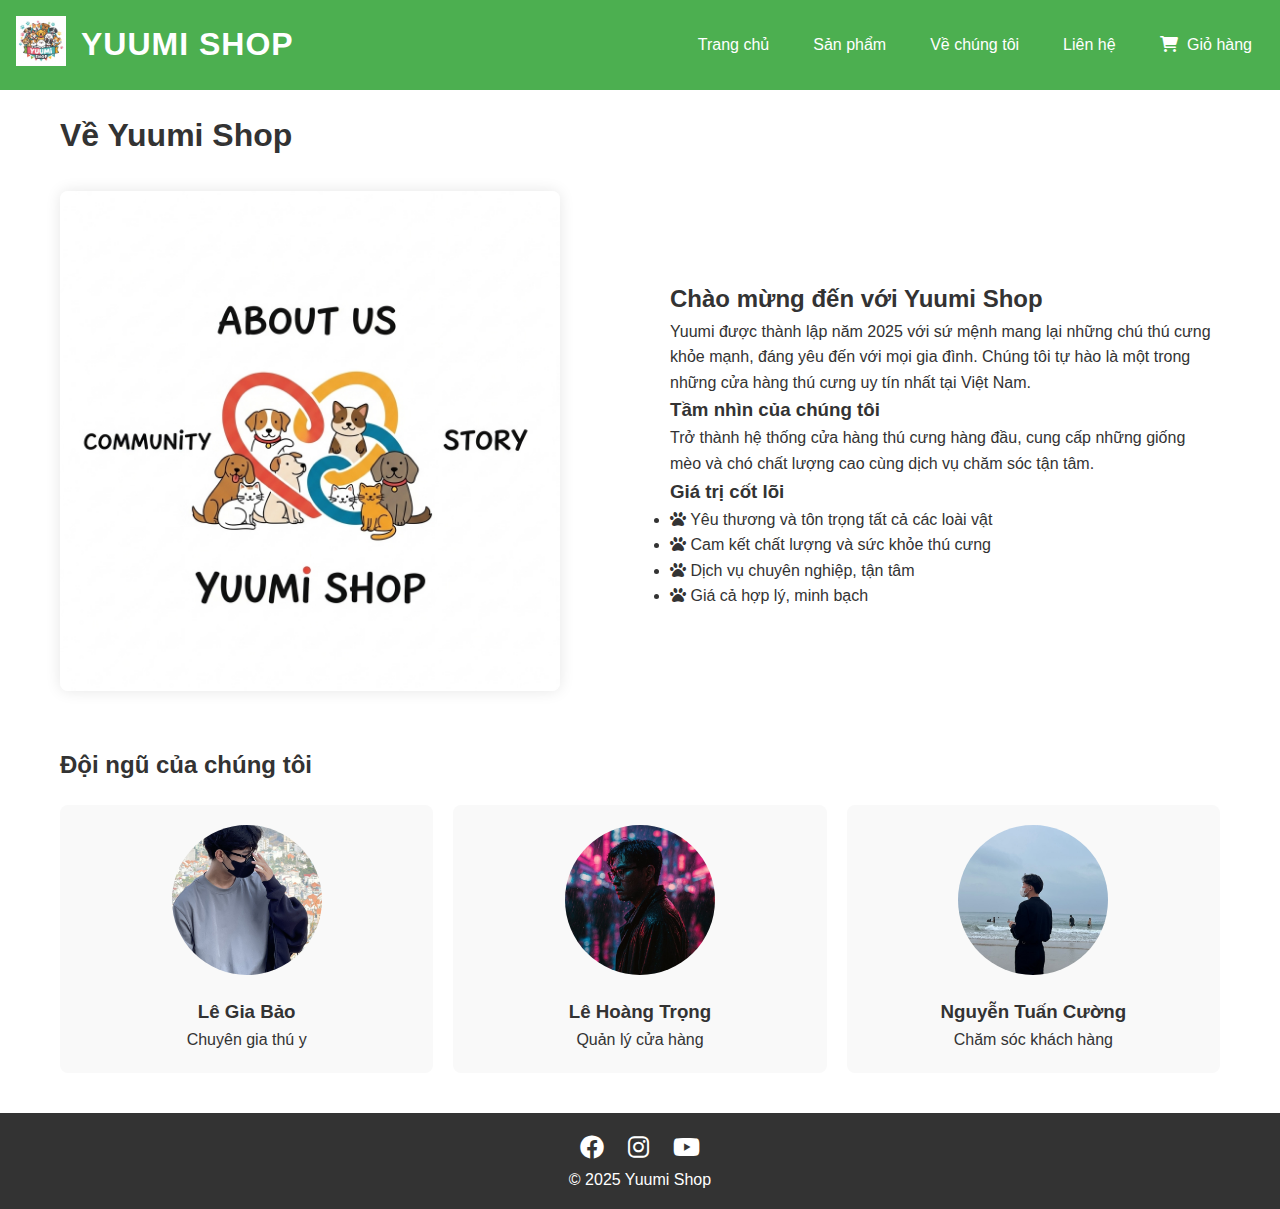
<file: about.html>
<!DOCTYPE html>
<html lang="vi">
<head>
    <meta charset="UTF-8">
    <meta name="viewport" content="width=device-width, initial-scale=1.0">
    <title>Về chúng tôi - Yuumi Shop</title>
    <link rel="stylesheet" href="css/style.css">
    <link rel="stylesheet" href="https://cdnjs.cloudflare.com/ajax/libs/font-awesome/6.0.0/css/all.min.css">
    <style>
        /* Thêm CSS tùy chỉnh cho trang about */
        .about-section {
            max-width: 1200px;
            margin: 0 auto;
            padding: 20px;
        }
        
        .about-content {
            display: flex;
            flex-direction: column;
            gap: 30px;
            margin: 30px 0;
        }
        
        .about-image img {
            width: 100%;
            max-width: 500px;
            height: auto;
            border-radius: 8px;
            object-fit: cover;
        }
        
        .about-text {
            flex: 1;
        }
        
        .team-members {
            display: grid;
            grid-template-columns: repeat(auto-fit, minmax(250px, 1fr));
            gap: 20px;
            margin-top: 20px;
        }
        
        .member {
            text-align: center;
            padding: 20px;
            background: #f9f9f9;
            border-radius: 8px;
        }
        
        .member img {
            width: 150px;
            height: 150px;
            border-radius: 50%;
            object-fit: cover;
            margin-bottom: 15px;
        }
        
        @media (min-width: 768px) {
            .about-content {
                flex-direction: row;
                align-items: center;
            }
            
            .about-image {
                flex: 1;
            }
            
            .about-text {
                flex: 1;
                padding-left: 30px;
            }
        }
    </style>
</head>
<body>
  <header>
      <div class="logo-container">
          <div class="logo">
              <a href="index.html"><img src="images/logo.png" alt="Yuumi Shop Logo"></a>
          </div>
          <h1 class="shop-name"><a href="index.html" style="color: white; text-decoration: none;">Yuumi Shop</a></h1>
      </div>
      <nav>
          <ul>
              <li><a href="index.html">Trang chủ</a></li>
              <li><a href="products.html">Sản phẩm</a></li>
              <li><a href="about.html">Về chúng tôi</a></li>
              <li><a href="contact.html">Liên hệ</a></li>
              <li><a href="cart.html"><i class="fas fa-shopping-cart"></i> Giỏ hàng</a></li>
          </ul>
      </nav>
  </header>

    <main>
        <section class="about-section">
            <h1>Về Yuumi Shop</h1>
            
            <div class="about-content">
                <div class="about-image">
                    <img src="images/about-us.png" alt="Về chúng tôi">
                </div>
                
                <div class="about-text">
                    <h2>Chào mừng đến với Yuumi Shop</h2>
                    <p>Yuumi được thành lập năm 2025 với sứ mệnh mang lại những chú thú cưng khỏe mạnh, đáng yêu đến với mọi gia đình. Chúng tôi tự hào là một trong những cửa hàng thú cưng uy tín nhất tại Việt Nam.</p>
                    
                    <h3>Tầm nhìn của chúng tôi</h3>
                    <p>Trở thành hệ thống cửa hàng thú cưng hàng đầu, cung cấp những giống mèo và chó chất lượng cao cùng dịch vụ chăm sóc tận tâm.</p>
                    
                    <h3>Giá trị cốt lõi</h3>
                    <ul>
                        <li><i class="fas fa-paw"></i> Yêu thương và tôn trọng tất cả các loài vật</li>
                        <li><i class="fas fa-paw"></i> Cam kết chất lượng và sức khỏe thú cưng</li>
                        <li><i class="fas fa-paw"></i> Dịch vụ chuyên nghiệp, tận tâm</li>
                        <li><i class="fas fa-paw"></i> Giá cả hợp lý, minh bạch</li>
                    </ul>
                </div>
            </div>
            
            <div class="team-section">
                <h2>Đội ngũ của chúng tôi</h2>
                <div class="team-members">
                    <div class="member">
                        <img src="images/team2.jpg" alt="Lê Gia Bảo">
                        <h3>Lê Gia Bảo</h3>
                        <p>Chuyên gia thú y</p>
                    </div>
                    <div class="member">
                        <img src="images/team1.jpg" alt="Lê Hoàng Trọng">
                        <h3>Lê Hoàng Trọng</h3>
                        <p>Quản lý cửa hàng</p>
                    </div>
                    <div class="member">
                        <img src="images/team3.jpg" alt="Nguyễn Tuấn Cường">
                        <h3>Nguyễn Tuấn Cường</h3>
                        <p>Chăm sóc khách hàng</p>
                    </div>
                </div>
            </div>
        </section>
    </main>

    <footer>
        <div class="social-media">
            <a href="#"><i class="fab fa-facebook"></i></a>
            <a href="#"><i class="fab fa-instagram"></i></a>
            <a href="#"><i class="fab fa-youtube"></i></a>
        </div>
        <p>&copy; 2025 Yuumi Shop</p>
    </footer>
</body>
</html>
</file>
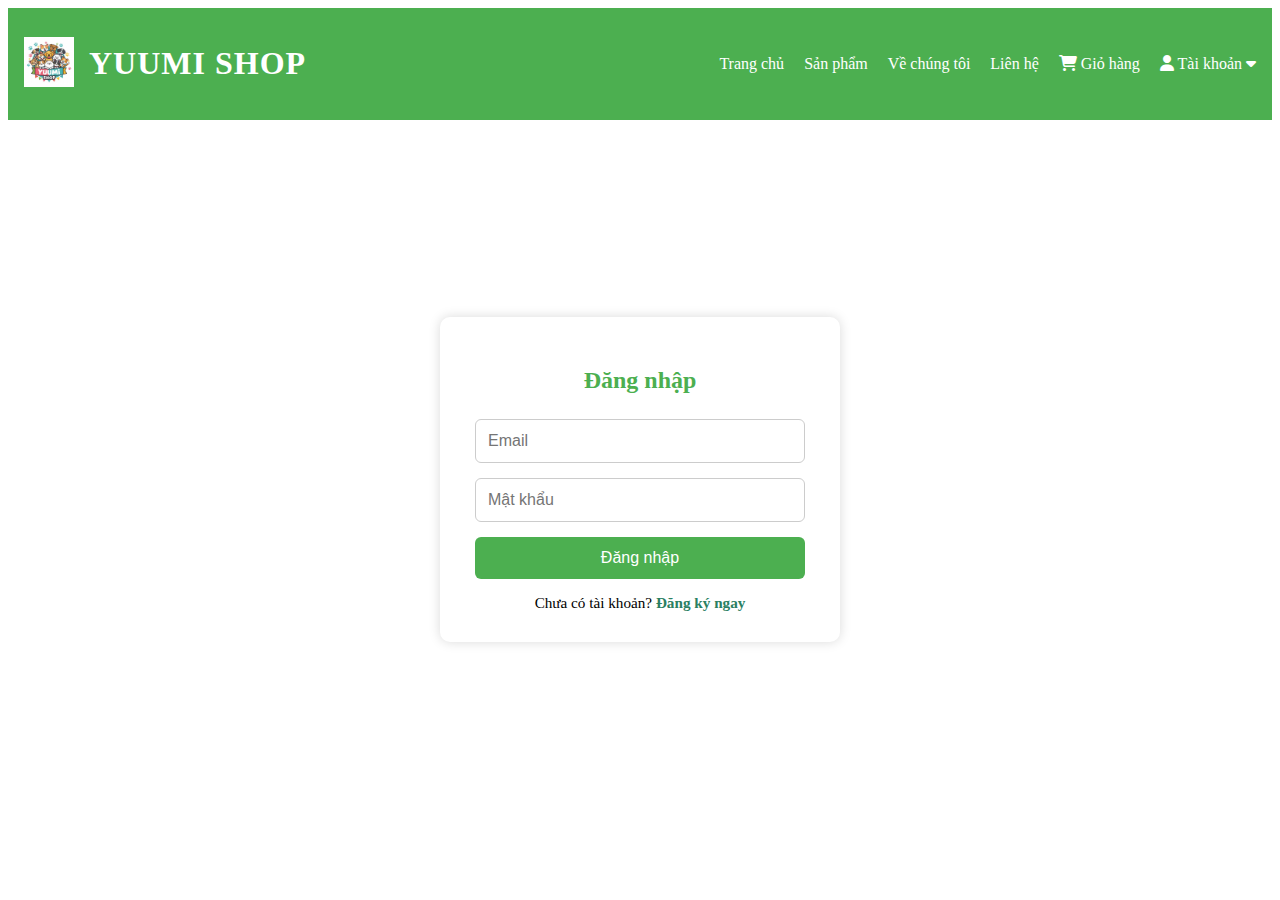
<file: account.html>
<!DOCTYPE html>
<html lang="vi">
<head>
  <meta charset="UTF-8" />
  <meta name="viewport" content="width=device-width, initial-scale=1" />
  <title>Thông tin tài khoản</title>
  <link rel="stylesheet" href="https://cdnjs.cloudflare.com/ajax/libs/font-awesome/6.4.0/css/all.min.css" />
  <style>
    * {
      box-sizing: border-box;
      margin: 0;
      padding: 0;
      font-family: 'Poppins', sans-serif;
    }

    /* Thêm vào style.css */
.account-dropdown {
    position: relative;
    display: inline-block;
}

.dropdown-content {
    display: none;
    position: absolute;
    background-color: #f9f9f9;
    min-width: 160px;
    box-shadow: 0px 8px 16px 0px rgba(0,0,0,0.2);
    z-index: 1;
    right: 0;
    border-radius: 5px;
}

.dropdown-content a {
    color: #333;
    padding: 12px 16px;
    text-decoration: none;
    display: block;
    font-size: 0.9em;
}

.dropdown-content a:hover {
    background-color: #4CAF50;
    color: white;
}

.account-dropdown:hover .dropdown-content {
    display: block;
}

  .logo-container {
    display: flex;
    align-items: center;
    gap: 15px;
}

.shop-name {
    font-size: 2rem;
    font-weight: bold;
    color: white;
    text-transform: uppercase;
    letter-spacing: 1px;
}

header {
    background-color: #4CAF50;
    color: white;
    padding: 1rem;
    display: flex;
    justify-content: space-between;
    align-items: center;
}

.logo img {
    height: 50px;
}

nav ul {
    display: flex;
    list-style: none;
}

nav ul li {
    margin-left: 20px;
}

nav ul li a {
    color: white;
    text-decoration: none;
}

.banner img {
    width: 100%;
    max-height: 400px;
    object-fit: cover;
}

    .account-box {
      background: white;
      max-width: 400px;
      margin: 50px auto;
      padding: 30px;
      border-radius: 10px;
      box-shadow: 0 10px 25px rgba(0, 0, 0, 0.08);
      flex-grow: 1;
    }

    h2 {
      color: #4CAF50;
      text-align: center;
      margin-bottom: 25px;
    }

    p {
      margin: 10px 0;
    }

    label {
      font-weight: 500;
      margin-top: 15px;
      display: block;
    }

    input {
      width: 100%;
      padding: 10px 12px;
      margin-top: 6px;
      border: 1px solid #ccc;
      border-radius: 6px;
      background: #f9f9f9;
    }

    input:focus {
      border-color: #2a7f62;
      outline: none;
    }

    button {
      margin-top: 18px;
      background: #4CAF50;
      color: white;
      border: none;
      padding: 12px;
      width: 100%;
      border-radius: 6px;
      font-size: 1em;
      cursor: pointer;
      transition: background 0.3s;
    }

    button:hover {
      background: #268327;
    }

    footer {
      background: #f1f1f1;
      text-align: center;
      padding: 16px;
      font-size: 0.9em;
    }

    @media (max-width: 600px) {
      header {
        flex-direction: column;
        align-items: flex-start;
        gap: 10px;
      }

      nav {
        flex-wrap: wrap;
        gap: 10px;
      }

      .account-box {
        margin: 30px 20px;
      }
    }
  </style>
</head>
<body>

<header>
    <div class="logo-container">
        <div class="logo">
            <a href="index.html"><img src="images/logo.png" alt="Yuumi Shop Logo"></a>
        </div>
        <h1 class="shop-name"><a href="index.html" style="color: white; text-decoration: none;">Yuumi Shop</a></h1>
    </div>
    <nav>
        <ul>
            <li><a href="index.html">Trang chủ</a></li>
            <li><a href="products.html">Sản phẩm</a></li>
            <li><a href="about.html">Về chúng tôi</a></li>
            <li><a href="contact.html">Liên hệ</a></li>
            <li><a href="cart.html"><i class="fas fa-shopping-cart"></i> Giỏ hàng</a></li>
            <!-- Thêm nút tài khoản với dropdown -->
            <li class="account-dropdown">
                <a href="#"><i class="fas fa-user"></i> Tài khoản <i class="fas fa-caret-down"></i></a>
                <div class="dropdown-content">
                    <a href="login.html">Đăng nhập</a>
                    <a href="register.html">Đăng ký</a>
                    <a href="account.html" id="accountLink" style="display:none;">Tài khoản của tôi</a>
                    <a href="#" id="logoutLink" style="display:none;">Đăng xuất</a>
                </div>
            </li>
        </ul>
    </nav>
</header>

  <div class="account-box">
    <h2>Tài khoản của bạn</h2>
    <p><strong>Họ tên:</strong> <span id="accountName"></span></p>
    <p><strong>Email:</strong> <span id="accountEmail"></span></p>

    <label for="accountAddress">Địa chỉ:</label>
    <input id="accountAddress" placeholder="Cập nhật địa chỉ...">

    <label for="defaultAddress">Địa chỉ giao hàng mặc định:</label>
    <input id="defaultAddress" placeholder="VD: Số 123, Quận ABC...">

    <button onclick="updateAddress()">Cập nhật địa chỉ</button>
    <button onclick="logout()">Đăng xuất</button>
  </div>

  <footer>
    <p>&copy; 2025 Yuumi Shop</p>
  </footer>

  <script>
    function renderAccountInfo() {
      const email = localStorage.getItem("currentUser");
      if (!email) {
        alert("Bạn chưa đăng nhập!");
        window.location.href = "login.html";
        return;
      }

      const user = JSON.parse(localStorage.getItem(email));
      if (user) {
        document.getElementById("accountName").innerText = user.name;
        document.getElementById("accountEmail").innerText = user.email;
        document.getElementById("accountAddress").value = user.address || "";
        document.getElementById("defaultAddress").value = user.defaultAddress || "";
      }
    }

    function updateAddress() {
      const email = localStorage.getItem("currentUser");
      const user = JSON.parse(localStorage.getItem(email));
      user.address = document.getElementById("accountAddress").value.trim();
      user.defaultAddress = document.getElementById("defaultAddress").value.trim();
      localStorage.setItem(email, JSON.stringify(user));
      alert("Cập nhật địa chỉ thành công!");
    }

 function logout() {
    // Xóa thông tin đăng nhập ở cả localStorage và sessionStorage
    localStorage.removeItem("currentUser");
    localStorage.removeItem("isLoggedIn");
    sessionStorage.removeItem("currentUser");
    sessionStorage.removeItem("isLoggedIn");
    
    window.location.href = "login.html";
}

    window.addEventListener("load", renderAccountInfo);
  </script>
</body>
</html>
</file>
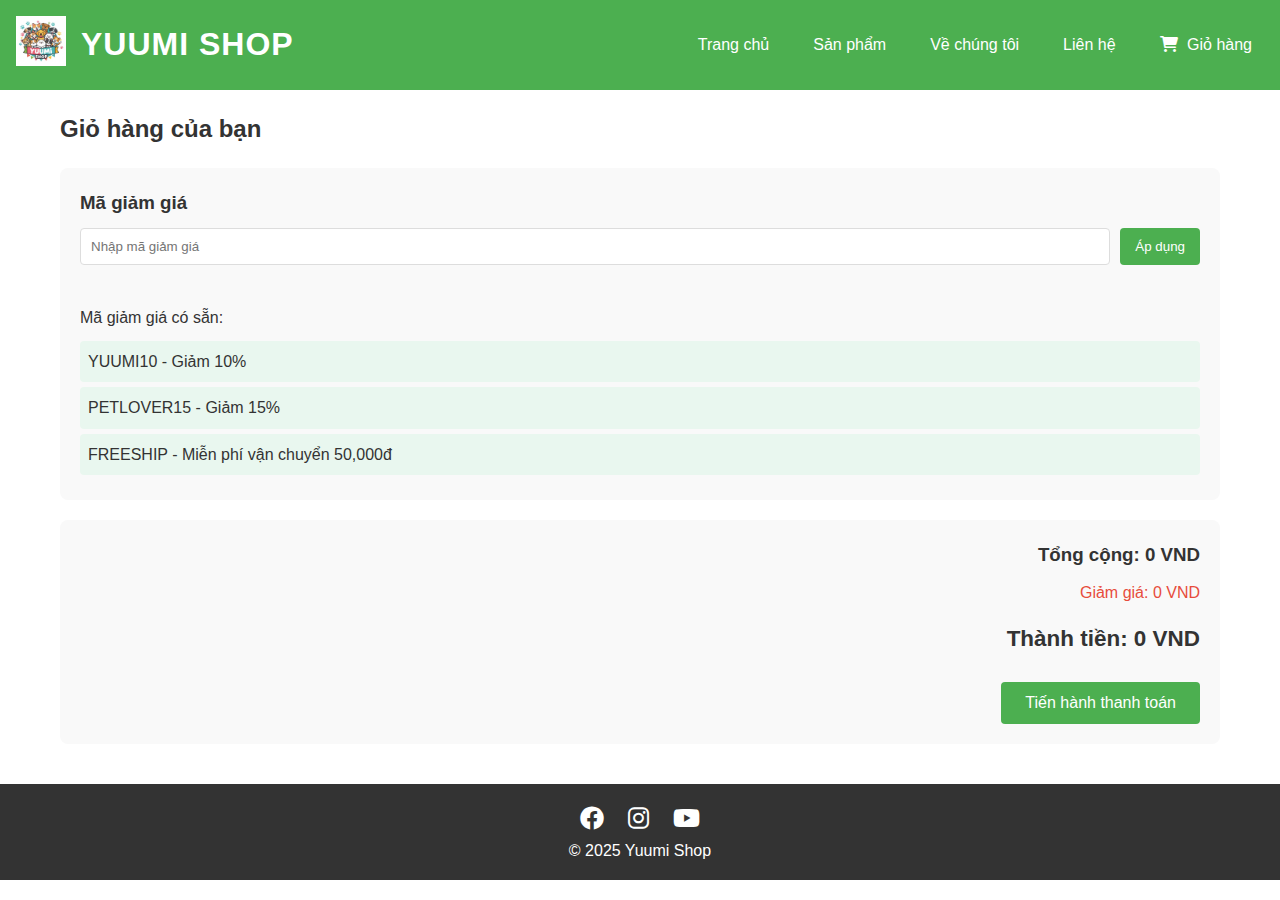
<file: cart.html>
<!DOCTYPE html>
<html lang="vi">
<head>
    <meta charset="UTF-8">
    <meta name="viewport" content="width=device-width, initial-scale=1.0">
    <title>Giỏ hàng - Yuumi Shop</title>
    <link rel="stylesheet" href="css/style.css">
    <link rel="stylesheet" href="https://cdnjs.cloudflare.com/ajax/libs/font-awesome/6.0.0/css/all.min.css">
    <link rel="stylesheet" href="css/cart.css">
</head>
<body>
  <header>
      <div class="logo-container">
          <div class="logo">
              <a href="index.html"><img src="images/logo.png" alt="Yuumi Shop Logo"></a>
          </div>
          <h1 class="shop-name"><a href="index.html" style="color: white; text-decoration: none;">Yuumi Shop</a></h1>
      </div>
      <nav>
          <ul>
              <li><a href="index.html">Trang chủ</a></li>
              <li><a href="products.html">Sản phẩm</a></li>
              <li><a href="about.html">Về chúng tôi</a></li>
              <li><a href="contact.html">Liên hệ</a></li>
              <li><a href="cart.html"><i class="fas fa-shopping-cart"></i> Giỏ hàng</a></li>
          </ul>
      </nav>
  </header>

    <main>
        <section class="cart">
            <h2>Giỏ hàng của bạn</h2>
            <div class="cart-items">
                <!-- Cart items will be added by JavaScript -->
            </div>
            
            <!-- Mã giảm giá -->
            <div class="coupon-section">
                <h3>Mã giảm giá</h3>
                <div class="coupon-input">
                    <input type="text" id="coupon-code" placeholder="Nhập mã giảm giá">
                    <button id="apply-coupon">Áp dụng</button>
                </div>
                <div id="coupon-message"></div>
                <div class="available-coupons">
                    <p>Mã giảm giá có sẵn:</p>
                    <ul id="coupon-list">
                        <li data-code="YUUMI10" data-discount="10">YUUMI10 - Giảm 10%</li>
                        <li data-code="PETLOVER15" data-discount="15">PETLOVER15 - Giảm 15%</li>
                        <li data-code="FREESHIP" data-discount="50000">FREESHIP - Miễn phí vận chuyển 50,000đ</li>
                    </ul>
                </div>
            </div>
            
            <!-- Thông tin khách hàng -->
            <div class="customer-info hidden" id="customerInfo">
                <h3>Thông tin giao hàng</h3>
                <form id="customer-form">
                    <div class="form-group">
                        <label for="fullname">Họ và tên*</label>
                        <input type="text" id="fullname" required>
                    </div>
                    <div class="form-group">
                        <label for="phone">Số điện thoại*</label>
                        <input type="tel" id="phone" required>
                    </div>
                    <div class="form-group">
                        <label for="address">Địa chỉ giao hàng*</label>
                        <textarea id="address" rows="3" required></textarea>
                    </div>
                    <div class="form-group">
                        <label for="payment-method">Phương thức thanh toán*</label>
                        <select id="payment-method" required>
                            <option value="">-- Chọn phương thức --</option>
                            <option value="cash">Tiền mặt khi nhận hàng</option>
                            <option value="bank">Chuyển khoản ngân hàng</option>
                            <option value="momo">Ví điện tử Momo</option>
                            <option value="credit">Thẻ tín dụng</option>
                        </select>
                    </div>
                    <div class="form-group">
                        <label for="notes">Ghi chú</label>
                        <textarea id="notes" rows="2"></textarea>
                    </div>
                </form>
            </div>
            
            <!-- Tổng kết đơn hàng -->
            <div class="cart-summary">
                <h3>Tổng cộng: <span id="subtotal-amount">0 VND</span></h3>
                <div class="discount-info">
                    <p>Giảm giá: <span id="discount-amount">0 VND</span></p>
                </div>
                <div class="total-info">
                    <h3>Thành tiền: <span id="total-amount">0 VND</span></h3>
                </div>
                <button id="proceed-checkout">Tiến hành thanh toán</button>
                <button id="complete-checkout" class="hidden">Hoàn tất đơn hàng</button>
            </div>
        </section>
    </main>

    <footer>
        <div class="social-media">
            <a href="#"><i class="fab fa-facebook"></i></a>
            <a href="#"><i class="fab fa-instagram"></i></a>
            <a href="#"><i class="fab fa-youtube"></i></a>
        </div>
        <p>&copy; 2025 Yuumi Shop</p>
    </footer>

    <script src="js/cart.js"></script>
</body>
</html>
</file>
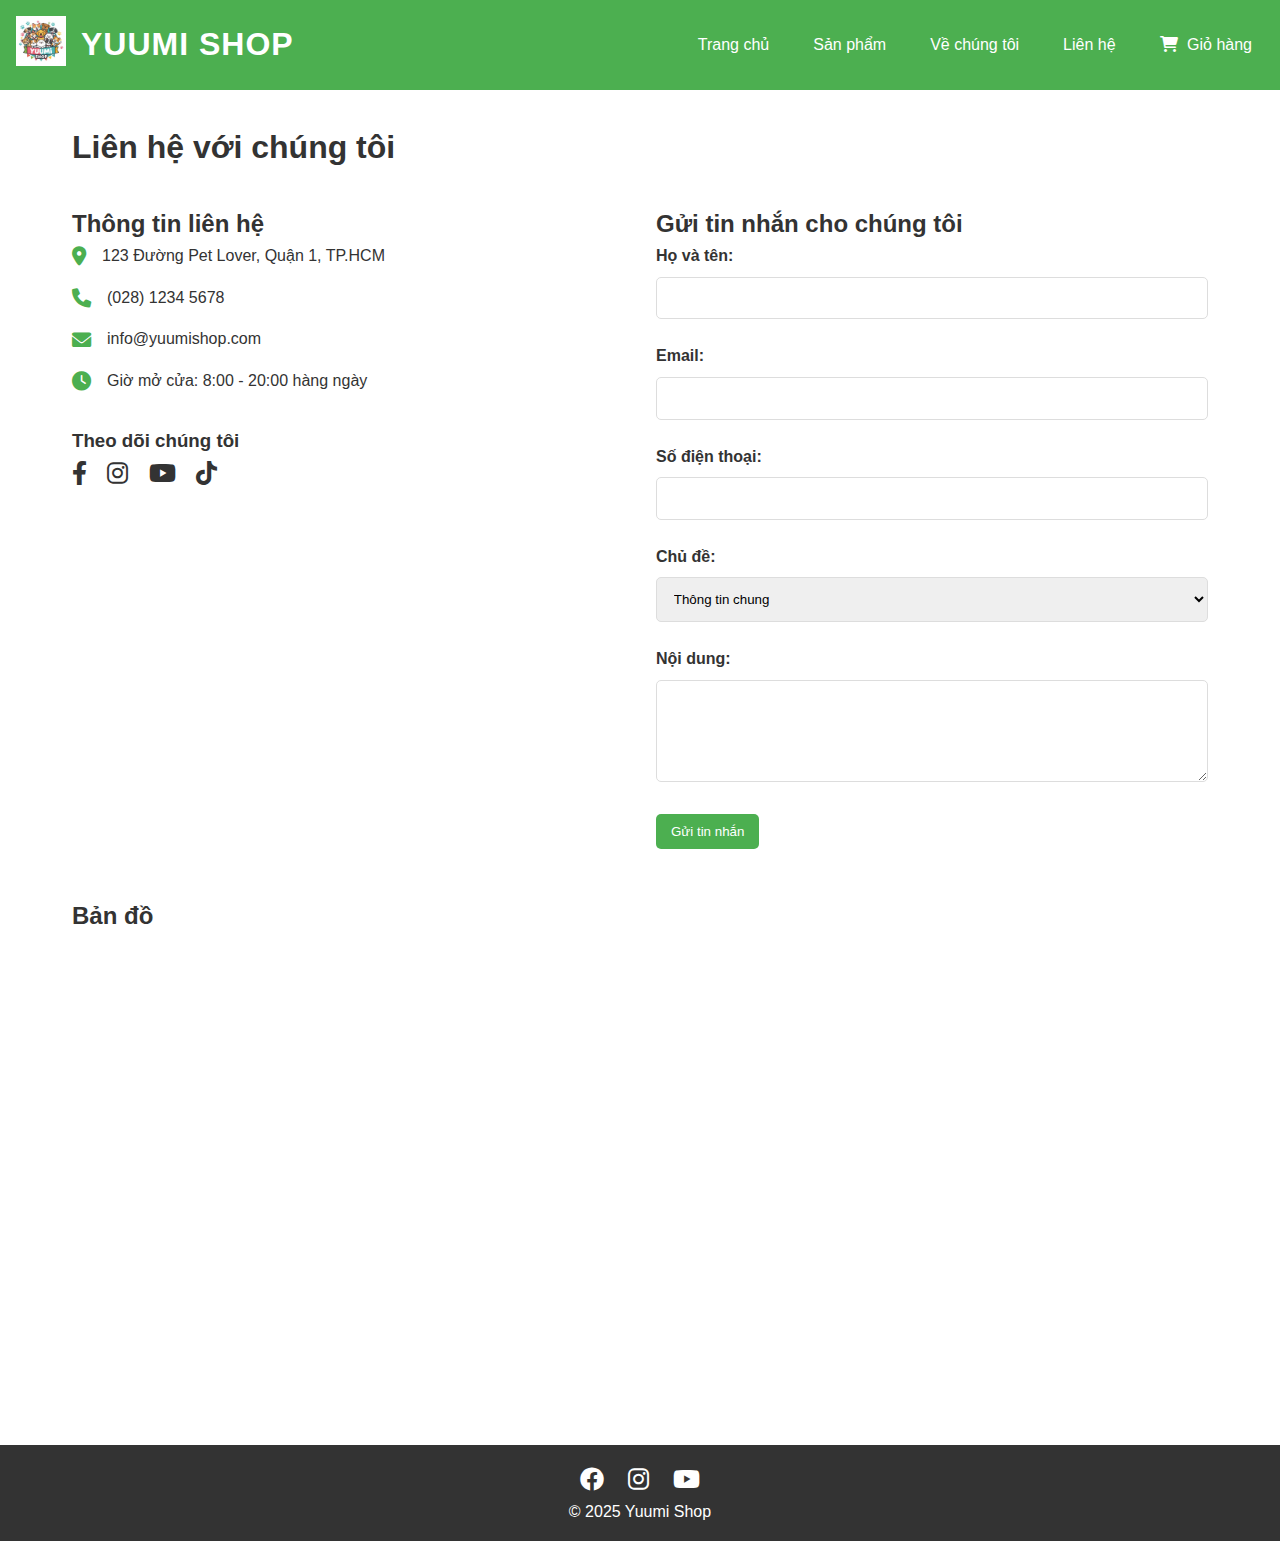
<file: contact.html>
<!DOCTYPE html>
<html lang="vi">
<head>
    <meta charset="UTF-8">
    <meta name="viewport" content="width=device-width, initial-scale=1.0">
    <title>Liên hệ - Pet Shop</title>
    <link rel="stylesheet" href="css/style.css">
    <link rel="stylesheet" href="https://cdnjs.cloudflare.com/ajax/libs/font-awesome/6.0.0/css/all.min.css">
</head>
<body>
  <header>
      <div class="logo-container">
          <div class="logo">
              <a href="index.html"><img src="images/logo.png" alt="Yuumi Shop Logo"></a>
          </div>
          <h1 class="shop-name"><a href="index.html" style="color: white; text-decoration: none;">Yuumi Shop</a></h1>
      </div>
      <nav>
          <ul>
              <li><a href="index.html">Trang chủ</a></li>
              <li><a href="products.html">Sản phẩm</a></li>
              <li><a href="about.html">Về chúng tôi</a></li>
              <li><a href="contact.html">Liên hệ</a></li>
              <li><a href="cart.html"><i class="fas fa-shopping-cart"></i> Giỏ hàng</a></li>
          </ul>
      </nav>
  </header>

    <main>
        <section class="contact-section">
            <h1>Liên hệ với chúng tôi</h1>
            
            <div class="contact-container">
                <div class="contact-info">
                    <h2>Thông tin liên hệ</h2>
                    
                    <div class="info-item">
                        <i class="fas fa-map-marker-alt"></i>
                        <p>123 Đường Pet Lover, Quận 1, TP.HCM</p>
                    </div>
                    
                    <div class="info-item">
                        <i class="fas fa-phone"></i>
                        <p>(028) 1234 5678</p>
                    </div>
                    
                    <div class="info-item">
                        <i class="fas fa-envelope"></i>
                        <p>info@yuumishop.com</p>
                    </div>
                    
                    <div class="info-item">
                        <i class="fas fa-clock"></i>
                        <p>Giờ mở cửa: 8:00 - 20:00 hàng ngày</p>
                    </div>
                    
                    <div class="social-links">
                        <h3>Theo dõi chúng tôi</h3>
                        <a href="https://www.facebook.com/trong.trong.340942"><i class="fab fa-facebook-f"></i></a>
                        <a href="#"><i class="fab fa-instagram"></i></a>
                        <a href="https://www.youtube.com/@chjong_chjong"><i class="fab fa-youtube"></i></a>
                        <a href="#"><i class="fab fa-tiktok"></i></a>
                    </div>
                </div>
                
                <div class="contact-form">
                    <h2>Gửi tin nhắn cho chúng tôi</h2>
                    <form id="contactForm">
                        <div class="form-group">
                            <label for="name">Họ và tên:</label>
                            <input type="text" id="name" name="name" required>
                        </div>
                        
                        <div class="form-group">
                            <label for="email">Email:</label>
                            <input type="email" id="email" name="email" required>
                        </div>
                        
                        <div class="form-group">
                            <label for="phone">Số điện thoại:</label>
                            <input type="tel" id="phone" name="phone">
                        </div>
                        
                        <div class="form-group">
                            <label for="subject">Chủ đề:</label>
                            <select id="subject" name="subject">
                                <option value="general">Thông tin chung</option>
                                <option value="product">Hỏi về sản phẩm</option>
                                <option value="service">Dịch vụ</option>
                                <option value="complaint">Khiếu nại</option>
                            </select>
                        </div>
                        
                        <div class="form-group">
                            <label for="message">Nội dung:</label>
                            <textarea id="message" name="message" rows="5" required></textarea>
                        </div>
                        
                        <button type="submit">Gửi tin nhắn</button>
                    </form>
                </div>
            </div>
            
            <div class="map-container">
                <h2>Bản đồ</h2>
                <iframe src="https://www.google.com/maps/embed?pb=!1m18!1m12!1m3!1d3919.126365377618!2d106.69999731526097!3d10.80182666173598!2m3!1f0!2f0!3f0!3m2!1i1024!2i768!4f13.1!3m3!1m2!1s0x317528ca99339b29%3A0xa10097f196f43f19!2zMjVhIMSQxrDhu51uZyBNYWkgVGjhu4sgTOG7sXUsIMSQYSBLYW8sIFF14bqtbiAxLCBUaMOgbmggcGjhu5EgSOG7kyBDaMOtIE1pbmgsIFZp4buHdCBOYW0!5e0!3m2!1svi!2s!4v1620000000000!5m2!1svi!2s" width="100%" height="450" style="border:0;" allowfullscreen="" loading="lazy"></iframe>
            </div>
        </section>
    </main>

    <footer>
        <div class="social-media">
            <a href="#"><i class="fab fa-facebook"></i></a>
            <a href="#"><i class="fab fa-instagram"></i></a>
            <a href="#"><i class="fab fa-youtube"></i></a>
        </div>
        <p>&copy; 2025 Yuumi Shop</p>
    </footer>

    <script src="js/main.js"></script>
</body>
</html>
</file>
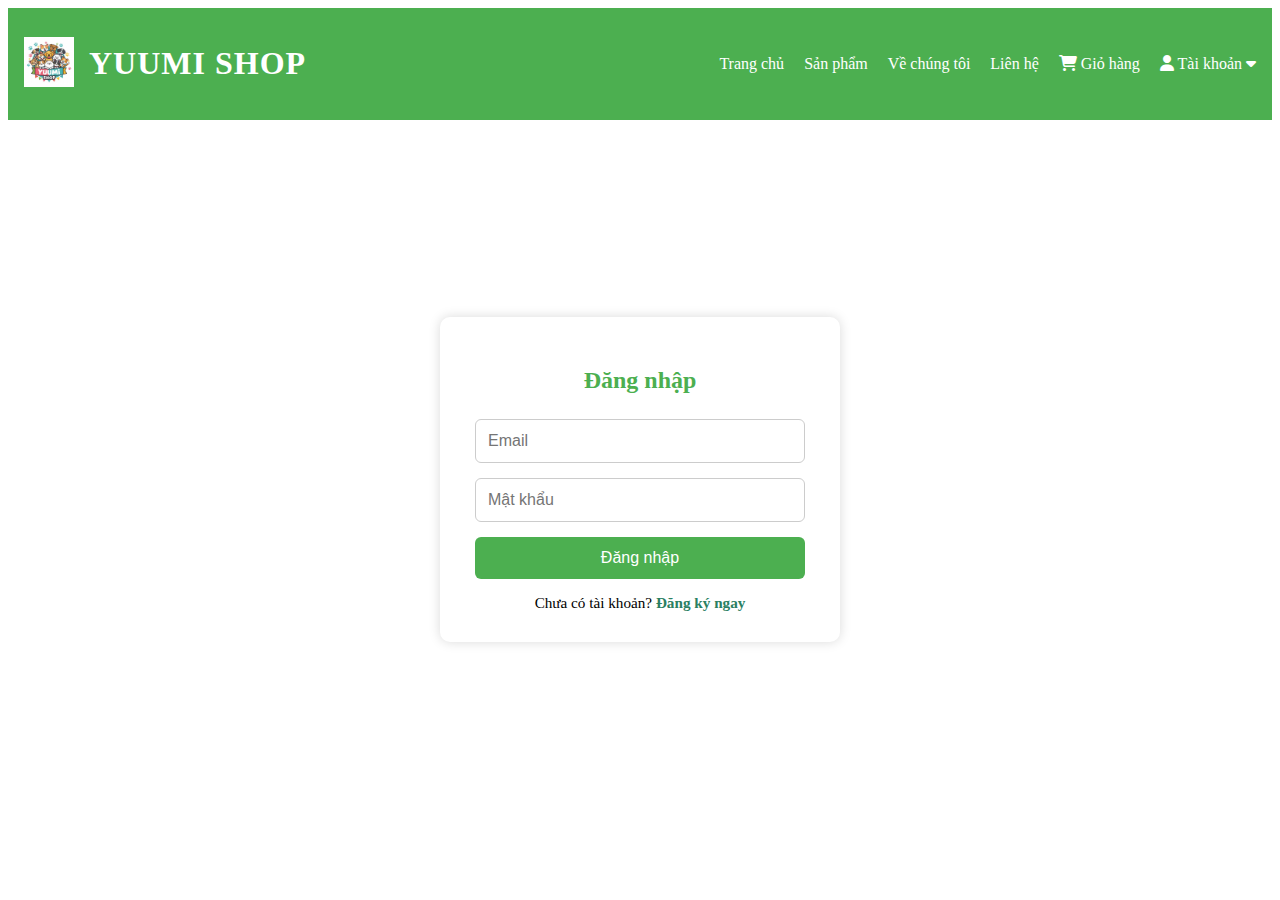
<file: login.html>
<!DOCTYPE html>
<html lang="vi">
<head>
  <meta charset="UTF-8" />
  <meta name="viewport" content="width=device-width, initial-scale=1" />
  <title>Đăng nhập</title>
  <link rel="stylesheet" href="https://cdnjs.cloudflare.com/ajax/libs/font-awesome/6.4.0/css/all.min.css" />
  <style>
    * {
      box-sizing: border-box;
    }

    /* Thêm vào style.css */
.account-dropdown {
    position: relative;
    display: inline-block;
}

.dropdown-content {
    display: none;
    position: absolute;
    background-color: #f9f9f9;
    min-width: 160px;
    box-shadow: 0px 8px 16px 0px rgba(0,0,0,0.2);
    z-index: 1;
    right: 0;
    border-radius: 5px;
}

.dropdown-content a {
    color: #333;
    padding: 12px 16px;
    text-decoration: none;
    display: block;
    font-size: 0.9em;
}

.dropdown-content a:hover {
    background-color: #4CAF50;
    color: white;
}

.account-dropdown:hover .dropdown-content {
    display: block;
}

  .logo-container {
    display: flex;
    align-items: center;
    gap: 15px;
}

.shop-name {
    font-size: 2rem;
    font-weight: bold;
    color: white;
    text-transform: uppercase;
    letter-spacing: 1px;
}

header {
    background-color: #4CAF50;
    color: white;
    padding: 1rem;
    display: flex;
    justify-content: space-between;
    align-items: center;
}

.logo img {
    height: 50px;
}

nav ul {
    display: flex;
    list-style: none;
}

nav ul li {
    margin-left: 20px;
}

nav ul li a {
    color: white;
    text-decoration: none;
}

.banner img {
    width: 100%;
    max-height: 400px;
    object-fit: cover;
}

    /* Login Box */
    .login-wrapper {
      display: flex;
      justify-content: center;
      align-items: center;
      min-height: 80vh;
    }

    .login-box {
      background: white;
      padding: 30px 35px;
      border-radius: 10px;
      width: 100%;
      max-width: 400px;
      box-shadow: 0 0 12px rgba(0,0,0,0.15);
    }

    .login-box h2 {
      text-align: center;
      color: #4CAF50;
      margin-bottom: 25px;
    }

    .login-box input {
      width: 100%;
      padding: 12px;
      margin-bottom: 15px;
      border: 1px solid #ccc;
      border-radius: 6px;
      font-size: 1em;
    }

    .login-box button {
      width: 100%;
      padding: 12px;
      background: #4CAF50;
      color: white;
      border: none;
      border-radius: 6px;
      font-size: 1em;
      cursor: pointer;
    }

    .login-box button:hover {
      background: #1e5d49;
    }

    .register-link {
      text-align: center;
      margin-top: 15px;
      font-size: 0.95em;
    }

    .register-link a {
      color: #2a7f62;
      text-decoration: none;
      font-weight: bold;
    }

    @media (max-width: 480px) {
      nav {
        flex-direction: column;
        align-items: flex-start;
      }
    }
  </style>
</head>
<body>

  <!-- Navbar -->
<header>
    <div class="logo-container">
        <div class="logo">
            <a href="index.html"><img src="images/logo.png" alt="Yuumi Shop Logo"></a>
        </div>
        <h1 class="shop-name"><a href="index.html" style="color: white; text-decoration: none;">Yuumi Shop</a></h1>
    </div>
    <nav>
        <ul>
            <li><a href="index.html">Trang chủ</a></li>
            <li><a href="products.html">Sản phẩm</a></li>
            <li><a href="about.html">Về chúng tôi</a></li>
            <li><a href="contact.html">Liên hệ</a></li>
            <li><a href="cart.html"><i class="fas fa-shopping-cart"></i> Giỏ hàng</a></li>
            <!-- Thêm nút tài khoản với dropdown -->
            <li class="account-dropdown">
                <a href="#"><i class="fas fa-user"></i> Tài khoản <i class="fas fa-caret-down"></i></a>
                <div class="dropdown-content">
                    <a href="login.html">Đăng nhập</a>
                    <a href="register.html">Đăng ký</a>
                    <a href="account.html" id="accountLink" style="display:none;">Tài khoản của tôi</a>
                    <a href="#" id="logoutLink" style="display:none;">Đăng xuất</a>
                </div>
            </li>
        </ul>
    </nav>
</header>

  <!-- Login Form -->
  <div class="login-wrapper">
    <div class="login-box">
      <h2>Đăng nhập</h2>
      <input type="email" id="loginEmail" placeholder="Email">
      <input type="password" id="loginPassword" placeholder="Mật khẩu">
      <button onclick="login()">Đăng nhập</button>
      <div class="register-link">
        Chưa có tài khoản? <a href="register.html">Đăng ký ngay</a>
      </div>
    </div>
  </div>

  <script>
function login() {
    const email = document.getElementById("loginEmail").value.trim();
    const password = document.getElementById("loginPassword").value.trim();
    const user = JSON.parse(localStorage.getItem(email));

    if (user && user.password === password) {
        // Lưu thông tin đăng nhập
        localStorage.setItem("currentUser", email);
        localStorage.setItem("isLoggedIn", "true");
        
        // Lưu thông tin đăng nhập vào sessionStorage để sử dụng trong phiên hiện tại
        sessionStorage.setItem("currentUser", email);
        sessionStorage.setItem("isLoggedIn", "true");
        
        alert("Đăng nhập thành công!");
        
        // Kiểm tra redirect từ URL
        const urlParams = new URLSearchParams(window.location.search);
        const redirect = urlParams.get('redirect');
        window.location.href = redirect || 'account.html';
    } else {
        alert("Sai email hoặc mật khẩu.");
    }
}

// Kiểm tra trạng thái đăng nhập khi trang được tải
document.addEventListener('DOMContentLoaded', function() {
    const currentUser = localStorage.getItem('currentUser') || sessionStorage.getItem('currentUser');
    
    if (currentUser) {
        // Nếu đã đăng nhập, hiển thị thông báo và chuyển hướng
        const loginBox = document.querySelector('.login-box');
        loginBox.innerHTML = `
            <div class="already-logged-in">
                <h2>Thông báo</h2>
                <p><i class="fas fa-check-circle"></i> Bạn đã đăng nhập rồi!</p>
                <div class="action-buttons">
                    <a href="account.html" class="btn">Tài khoản của tôi</a>
                    <a href="index.html" class="btn">Trang chủ</a>
                </div>
            </div>
        `;
    }
});

  </script>
</body>
</html>
</file>
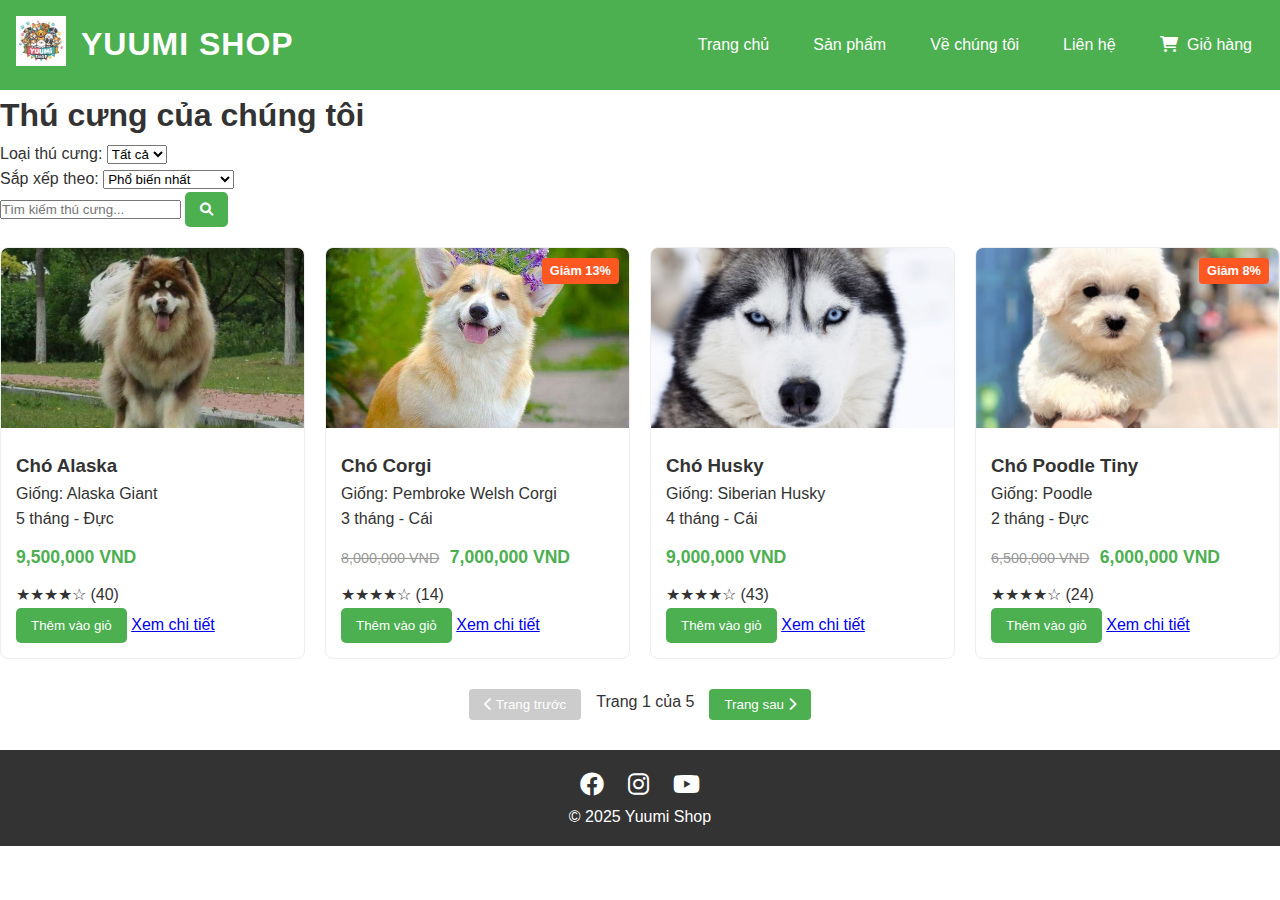
<file: products.html>
<!DOCTYPE html>
<html lang="vi">
<head>
    <meta charset="UTF-8">
    <meta name="viewport" content="width=device-width, initial-scale=1.0">
    <title>Sản phẩm - Yuumi Shop</title>
    <link rel="stylesheet" href="css/style.css">
    <link rel="stylesheet" href="https://cdnjs.cloudflare.com/ajax/libs/font-awesome/6.0.0/css/all.min.css">
    <style>
        /* Thêm CSS tùy chỉnh */
        .products-grid {
            display: grid;
            grid-template-columns: repeat(auto-fill, minmax(250px, 1fr));
            gap: 20px;
            margin-top: 20px;
        }
        
        .product-card {
            border: 1px solid #eee;
            border-radius: 8px;
            overflow: hidden;
            transition: transform 0.3s, box-shadow 0.3s;
            background: white;
        }
        
        .product-card:hover {
            transform: translateY(-5px);
            box-shadow: 0 5px 15px rgba(0,0,0,0.1);
        }
        
        .product-image {
            position: relative;
        }
        
        .product-image img {
            width: 100%;
            height: 180px;
            object-fit: cover;
        }
        
        .discount-badge {
            position: absolute;
            top: 10px;
            right: 10px;
            background: #ff5722;
            color: white;
            padding: 3px 8px;
            border-radius: 4px;
            font-size: 0.8rem;
            font-weight: bold;
        }
        
        .product-info {
            padding: 15px;
        }
        
        .price-section {
            margin: 10px 0;
        }
        
        .original-price {
            text-decoration: line-through;
            color: #999;
            font-size: 0.9rem;
            margin-right: 5px;
        }
        
        .current-price {
            font-weight: bold;
            color: #4CAF50;
            font-size: 1.1rem;
        }
        
        .discount-tag {
            display: inline-block;
            background: #ffeb3b;
            color: #333;
            padding: 2px 6px;
            border-radius: 4px;
            font-size: 0.8rem;
            margin-left: 5px;
        }
        
        /* Phần còn lại giữ nguyên */
        .pagination {
            display: flex;
            justify-content: center;
            gap: 15px;
            margin: 30px 0;
        }
        
        .pagination button {
            padding: 8px 15px;
            background-color: #4CAF50;
            color: white;
            border: none;
            border-radius: 4px;
            cursor: pointer;
            transition: background-color 0.3s;
        }
        
        .pagination button:hover {
            background-color: #45a049;
        }
        
        .pagination button:disabled {
            background-color: #cccccc;
            cursor: not-allowed;
        }
    </style>
</head>
<body>
  <header>
      <div class="logo-container">
          <div class="logo">
              <a href="index.html"><img src="images/logo.png" alt="Yuumi Shop Logo"></a>
          </div>
          <h1 class="shop-name"><a href="index.html" style="color: white; text-decoration: none;">Yuumi Shop</a></h1>
      </div>
      <nav>
          <ul>
              <li><a href="index.html">Trang chủ</a></li>
              <li><a href="products.html">Sản phẩm</a></li>
              <li><a href="about.html">Về chúng tôi</a></li>
              <li><a href="contact.html">Liên hệ</a></li>
              <li><a href="cart.html"><i class="fas fa-shopping-cart"></i> Giỏ hàng</a></li>
          </ul>
      </nav>
  </header>

    <main>
        <section class="products-section">
            <h1>Thú cưng của chúng tôi</h1>
            
            <div class="filter-options">
                <div class="filter-group">
                    <label for="pet-type">Loại thú cưng:</label>
                    <select id="pet-type">
                        <option value="all">Tất cả</option>
                        <option value="dog">Chó</option>
                        <option value="cat">Mèo</option>
                    </select>
                </div>
                
                <div class="filter-group">
                    <label for="sort-by">Sắp xếp theo:</label>
                    <select id="sort-by">
                        <option value="popular">Phổ biến nhất</option>
                        <option value="price-low">Giá thấp đến cao</option>
                        <option value="price-high">Giá cao đến thấp</option>
                        <option value="rating">Đánh giá cao nhất</option>
                    </select>
                </div>
                
                <div class="search-box">
                    <input type="text" id="search-input" placeholder="Tìm kiếm thú cưng...">
                    <button id="search-btn"><i class="fas fa-search"></i></button>
                </div>
            </div>
            
            <div class="products-grid">
                <!-- Danh sách sản phẩm sẽ được thêm bằng JavaScript -->
            </div>
            
            <div class="pagination">
                <button id="prev-page" disabled><i class="fas fa-chevron-left"></i> Trang trước</button>
                <span id="page-info">Trang 1 của 2</span>
                <button id="next-page">Trang sau <i class="fas fa-chevron-right"></i></button>
            </div>
        </section>
    </main>

    <footer>
        <div class="social-media">
            <a href="#"><i class="fab fa-facebook"></i></a>
            <a href="#"><i class="fab fa-instagram"></i></a>
            <a href="#"><i class="fab fa-youtube"></i></a>
        </div>
        <p>&copy; 2025 Yuumi Shop</p>
    </footer>

    <script>
        // Product data với giảm giá hợp lý
        const products = [
        {
          id: 1,
          name: "Chó Alaska",
          type: "dog",
          breed: "Alaska Giant",
          age: "5 tháng",
          gender: "Đực",
          price: 9500000,
          discount: 0, // Không giảm giá
          image: "images/dogs/ChoAlaska.jpg",
          rating: 4.7,
          description: "Chó Alaska to khỏe, lông dày, đã tiêm phòng."
        },
        {
          id: 2,
          name: "Chó Corgi",
          type: "dog",
          breed: "Pembroke Welsh Corgi",
          age: "3 tháng",
          gender: "Cái",
          price: 8000000,
          discount: 7000000, // Giảm 12.5%
          image: "images/dogs/ChoCorgi.jpg",
          rating: 4.8,
          description: "Corgi chân ngắn, mặt ngố, siêu dễ thương."
        },
        {
          id: 3,
          name: "Chó Husky",
          type: "dog",
          breed: "Siberian Husky",
          age: "4 tháng",
          gender: "Cái",
          price: 9000000,
          discount: 0, // Không giảm giá
          image: "images/dogs/ChoHusky.jpg",
          rating: 4.5,
          description: "Chó Husky thuần chủng, đã tiêm ngừa."
        },
        {
          id: 4,
          name: "Chó Poodle Tiny",
          type: "dog",
          breed: "Poodle",
          age: "2 tháng",
          gender: "Đực",
          price: 6500000,
          discount: 6000000, // Giảm 7.7%
          image: "images/dogs/ChoPoodleTiny.jpg",
          rating: 4.6,
          description: "Poodle lông xoăn, dễ chăm, thích hợp sống trong nhà."
        },
        {
          id: 5,
          name: "Chó Pug",
          type: "dog",
          breed: "Pug mặt xệ",
          age: "5 tháng",
          gender: "Đực",
          price: 7000000,
          discount: 0, // Không giảm giá
          image: "images/dogs/ChoPug.jpg",
          rating: 4.5,
          description: "Pug mặt xệ hài hước, thân thiện với trẻ em."
        },
        {
          id: 6,
          name: "Chó Shiba Inu",
          type: "dog",
          breed: "Shiba Nhật Bản",
          age: "4 tháng",
          gender: "Cái",
          price: 12000000,
          discount: 11040000, // Giảm 8.3%
          image: "images/dogs/ChoShiba.jpg",
          rating: 4.9,
          description: "Shiba lông đỏ, năng động, thông minh."
        },
        {
          id: 7,
          name: "Chó Doberman",
          type: "dog",
          breed: "Doberman Pinscher",
          age: "6 tháng",
          gender: "Đực",
          price: 11000000,
          discount: 0, // Không giảm giá
          image: "images/dogs/ChoDoberman.jpg",
          rating: 4.6,
          description: "Chó Doberman canh gác giỏi, trung thành, đã huấn luyện."
        },
        {
          id: 8,
          name: "Chó Pekingese",
          type: "dog",
          breed: "Pekingese",
          age: "4 tháng",
          gender: "Cái",
          price: 6000000,
          discount: 5500000, // Giảm 8.3%
          image: "images/dogs/ChoPekingese.jpg",
          rating: 4.3,
          description: "Pekingese nhỏ gọn, lông dài xù, dễ nuôi."
        },
        {
          id: 9,
          name: "Mèo Anh Lông Ngắn",
          type: "cat",
          breed: "British Shorthair",
          age: "2 tháng",
          gender: "Cái",
          price: 4500000,
          discount: 0, // Không giảm giá
          image: "images/cats/MeoALN.jpg",
          rating: 4.6,
          description: "Mèo lông ngắn mặt tròn, thân thiện, dễ nuôi."
        },
        {
          id: 10,
          name: "Mèo Ba Tư",
          type: "cat",
          breed: "Persian",
          age: "3 tháng",
          gender: "Đực",
          price: 5000000,
          discount: 4500000, // Giảm 10%
          image: "images/cats/MeoBaTu.jpg",
          rating: 4.7,
          description: "Mèo lông dài, điềm đạm, hợp sống trong nhà."
        },
        {
          id: 11,
          name: "Mèo Tai Cụp",
          type: "cat",
          breed: "Scottish Fold",
          age: "3 tháng",
          gender: "Cái",
          price: 8000000,
          discount: 0, // Không giảm giá
          image: "images/cats/MeoTaiCup.jpg",
          rating: 4.9,
          description: "Tai cụp đặc trưng, ngoan hiền, dễ chăm sóc."
        },
        {
          id: 12,
          name: "Mèo Bengal",
          type: "cat",
          breed: "Bengal",
          age: "3 tháng",
          gender: "Đực",
          price: 8500000,
          discount: 8000000, // Giảm 5.9%
          image: "images/cats/MeoBengal.jpg",
          rating: 4.7,
          description: "Lông vằn như báo, siêu năng động và thông minh."
        },
        {
          id: 13,
          name: "Mèo Sphynx",
          type: "cat",
          breed: "Sphynx",
          age: "4 tháng",
          gender: "Cái",
          price: 10000000,
          discount: 0, // Không giảm giá
          image: "images/cats/MeoSphynx.jpg",
          rating: 4.5,
          description: "Mèo không lông độc lạ, thân thiện, quấn chủ."
        },
        {
          id: 14,
          name: "Mèo Ragdoll",
          type: "cat",
          breed: "Ragdoll",
          age: "3 tháng",
          gender: "Cái",
          price: 9000000,
          discount: 8500000, // Giảm 5.6%
          image: "images/cats/MeoRagdoll.jpg",
          rating: 4.8,
          description: "Mèo lông dài, mềm như búp bê, cực kỳ hiền."
        },
        {
          id: 15,
          name: "Mèo Munchkin",
          type: "cat",
          breed: "Munchkin",
          age: "2 tháng",
          gender: "Đực",
          price: 7500000,
          discount: 0,
          image: "images/cats/MeoMunchkin.jpg",
          rating: 4.7,
          description: "Mèo chân ngắn cực kỳ đáng yêu, năng động và thân thiện."
        },
        {
          id: 16,
          name: "Mèo Xiêm",
          type: "cat",
          breed: "Siamese",
          age: "5 tháng",
          gender: "Cái",
          price: 4000000,
          discount: 0,
          image: "images/cats/MeoXiem.jpg",
          rating: 4.4,
          description: "Mèo Xiêm thông minh, nói nhiều, thích gần gũi người."
        },
        {
          id: 17,
          name: "Mèo Maine Coon",
          type: "cat",
          breed: "Maine Coon",
          age: "6 tháng",
          gender: "Đực",
          price: 12000000,
          discount: 0,
          image: "images/cats/MeoMaineCoon.jpg",
          rating: 4.9,
          description: "Mèo khổng lồ lông dài, hiền lành, cực kỳ thông minh."
        },
        {
          id: 18,
          name: "Mèo Abyssinian",
          type: "cat",
          breed: "Abyssinian",
          age: "4 tháng",
          gender: "Cái",
          price: 7800000,
          discount: 0,
          image: "images/cats/MeoAbyssinian.jpg",
          rating: 4.6,
          description: "Mèo lanh lợi, yêu vận động, bộ lông óng mượt."
        },
        {
          id: 19,
          name: "Chó Beagle",
          type: "dog",
          breed: "Beagle",
          age: "4 tháng",
          gender: "Đực",
          price: 7500000,
          discount: 6975000,
          image: "images/dogs/ChoBeagle.jpg",
          rating: 4.5,
          description: "Beagle nhanh nhẹn, thân thiện, dễ huấn luyện."
        },
        {
          id: 20,
          name: "Chó Chihuahua",
          type: "dog",
          breed: "Chihuahua Mini",
          age: "2 tháng",
          gender: "Cái",
          price: 5500000,
          discount: 0,
          image: "images/dogs/ChoChihuahua.jpg",
          rating: 4.3,
          description: "Chó nhỏ gọn, lanh lợi, sống tốt trong không gian nhỏ."
        }
        ];

        // Phân trang
        let currentPage = 1;
        const productsPerPage = 4;
        let filteredProducts = [...products];

        // Hiển thị sản phẩm
        function displayProducts() {
            const productsGrid = document.querySelector('.products-grid');
            productsGrid.innerHTML = '';
            
            const startIndex = (currentPage - 1) * productsPerPage;
            const endIndex = startIndex + productsPerPage;
            const productsToShow = filteredProducts.slice(startIndex, endIndex);
            
            if (productsToShow.length === 0) {
                productsGrid.innerHTML = '<p class="no-results">Không tìm thấy sản phẩm phù hợp.</p>';
                return;
            }
            
            productsToShow.forEach(product => {
                const productCard = document.createElement('div');
                productCard.className = 'product-card';
                productCard.innerHTML = `
                    <div class="product-image">
                        <img src="${product.image}" alt="${product.name}">
                        ${product.discount ? `<span class="discount-badge">Giảm ${((product.price - product.discount)/product.price*100).toFixed(0)}%</span>` : ''}
                    </div>
                    <div class="product-info">
                        <h3>${product.name}</h3>
                        <p class="breed">Giống: ${product.breed}</p>
                        <p class="age-gender">${product.age} - ${product.gender}</p>
                        <div class="price-section">
                            ${product.discount ? `<span class="original-price">${product.price.toLocaleString()} VND</span>` : ''}
                            <span class="current-price">${(product.discount || product.price).toLocaleString()} VND</span>
                        </div>
                        <div class="rating">
                            ${'★'.repeat(Math.floor(product.rating))}${'☆'.repeat(5 - Math.floor(product.rating))}
                            <span class="rating-count">(${Math.floor(Math.random() * 50) + 10})</span>
                        </div>
                        <button onclick="addToCart(${product.id})">Thêm vào giỏ</button>
                        <a href="products.html?id=${product.id}" class="view-detail">Xem chi tiết</a>
                    </div>
                `;
                productsGrid.appendChild(productCard);
            });
            
            // Cập nhật thông tin phân trang
            updatePaginationInfo();
        }

        // Cập nhật thông tin phân trang
        function updatePaginationInfo() {
            const totalPages = Math.ceil(filteredProducts.length / productsPerPage);
            document.getElementById('page-info').textContent = `Trang ${currentPage} của ${totalPages}`;
            
            document.getElementById('prev-page').disabled = currentPage === 1;
            document.getElementById('next-page').disabled = currentPage === totalPages;
        }

        // Lọc và sắp xếp sản phẩm
        function filterAndSortProducts() {
            const typeFilter = document.getElementById('pet-type').value;
            const sortBy = document.getElementById('sort-by').value;
            const searchQuery = document.getElementById('search-input').value.toLowerCase();
            
            filteredProducts = [...products];
            
            // Lọc theo loại
            if (typeFilter !== 'all') {
                filteredProducts = filteredProducts.filter(p => p.type === typeFilter);
            }
            
            // Lọc theo tìm kiếm
            if (searchQuery) {
                filteredProducts = filteredProducts.filter(p => {
                    const searchLower = searchQuery.toLowerCase();
                    return (
                        p.name.toLowerCase().includes(searchLower) || 
                        p.breed.toLowerCase().includes(searchLower) ||
                        (p.description && p.description.toLowerCase().includes(searchLower))
                    );
                });
            }
            
            // Sắp xếp
            switch (sortBy) {
                case 'price-low':
                    filteredProducts.sort((a, b) => (a.discount || a.price) - (b.discount || b.price));
                    break;
                case 'price-high':
                    filteredProducts.sort((a, b) => (b.discount || b.price) - (a.discount || a.price));
                    break;
                case 'rating':
                    filteredProducts.sort((a, b) => b.rating - a.rating);
                    break;
                default:
                    filteredProducts.sort((a, b) => a.id - b.id);
            }
            
            currentPage = 1; // Reset về trang đầu tiên khi lọc/sắp xếp
            displayProducts();
        }

        // Xử lý phân trang
        document.getElementById('prev-page').addEventListener('click', () => {
            if (currentPage > 1) {
                currentPage--;
                displayProducts();
            }
        });

        document.getElementById('next-page').addEventListener('click', () => {
            const totalPages = Math.ceil(filteredProducts.length / productsPerPage);
            if (currentPage < totalPages) {
                currentPage++;
                displayProducts();
            }
        });

        // Xử lý tìm kiếm
        document.getElementById('search-btn').addEventListener('click', filterAndSortProducts);
        document.getElementById('search-input').addEventListener('keypress', (e) => {
            if (e.key === 'Enter') filterAndSortProducts();
        });

        // Xử lý thay đổi bộ lọc
        document.getElementById('pet-type').addEventListener('change', filterAndSortProducts);
        document.getElementById('sort-by').addEventListener('change', filterAndSortProducts);

        // Thêm vào giỏ hàng
        function addToCart(productId) {
            const product = products.find(p => p.id === productId);
            let cart = JSON.parse(localStorage.getItem('cart')) || [];
            
            const existingItem = cart.find(item => item.id === productId);
            if (existingItem) {
                existingItem.quantity += 1;
            } else {
                cart.push({...product, quantity: 1});
            }
            
            localStorage.setItem('cart', JSON.stringify(cart));
            alert(`Đã thêm ${product.name} vào giỏ hàng!`);
        }

        // Hiển thị sản phẩm khi trang được tải
        document.addEventListener('DOMContentLoaded', () => {
            const urlParams = new URLSearchParams(window.location.search);
            const productId = urlParams.get('id');
            
            if (productId) {
                const product = products.find(p => p.id == productId);
                if (product) {
document.querySelector('.products-section').innerHTML = `
    <div class="product-detail">
        <div class="detail-images">
            <div class="main-image">
                <img src="${product.image}" alt="${product.name}">
            </div>
        </div>
        <div class="detail-info">
            <h1>${product.name}</h1>
            <div class="meta">
                <span class="breed">Giống: ${product.breed}</span>
                <span class="age">Tuổi: ${product.age}</span>
                <span class="gender">Giới tính: ${product.gender}</span>
            </div>
            <div class="rating">
                ${'★'.repeat(Math.floor(product.rating))}${'☆'.repeat(5 - Math.floor(product.rating))}
                <span class="rating-count">(${Math.floor(Math.random() * 50) + 10} đánh giá)</span>
            </div>
            <div class="price-section">
                ${product.discount ? `<span class="original-price">${product.price.toLocaleString()} VND</span>` : ''}
                <span class="current-price">${(product.discount || product.price).toLocaleString()} VND</span>
                ${product.discount ? `<span class="discount-tag">Tiết kiệm ${(product.price - product.discount).toLocaleString()} VND</span>` : ''}
            </div>
            <div class="actions">
                <button onclick="addToCart(${product.id})">Thêm vào giỏ</button>
                <button class="buy-now">Mua ngay</button>
            </div>
            <div class="description">
                <h3>Mô tả sản phẩm</h3>
                <p>${product.description}</p>
            </div>
        </div>
    </div>
`;
                }
            } else {
                filterAndSortProducts();
            }
        });
    </script>
</body>
</html>
</file>
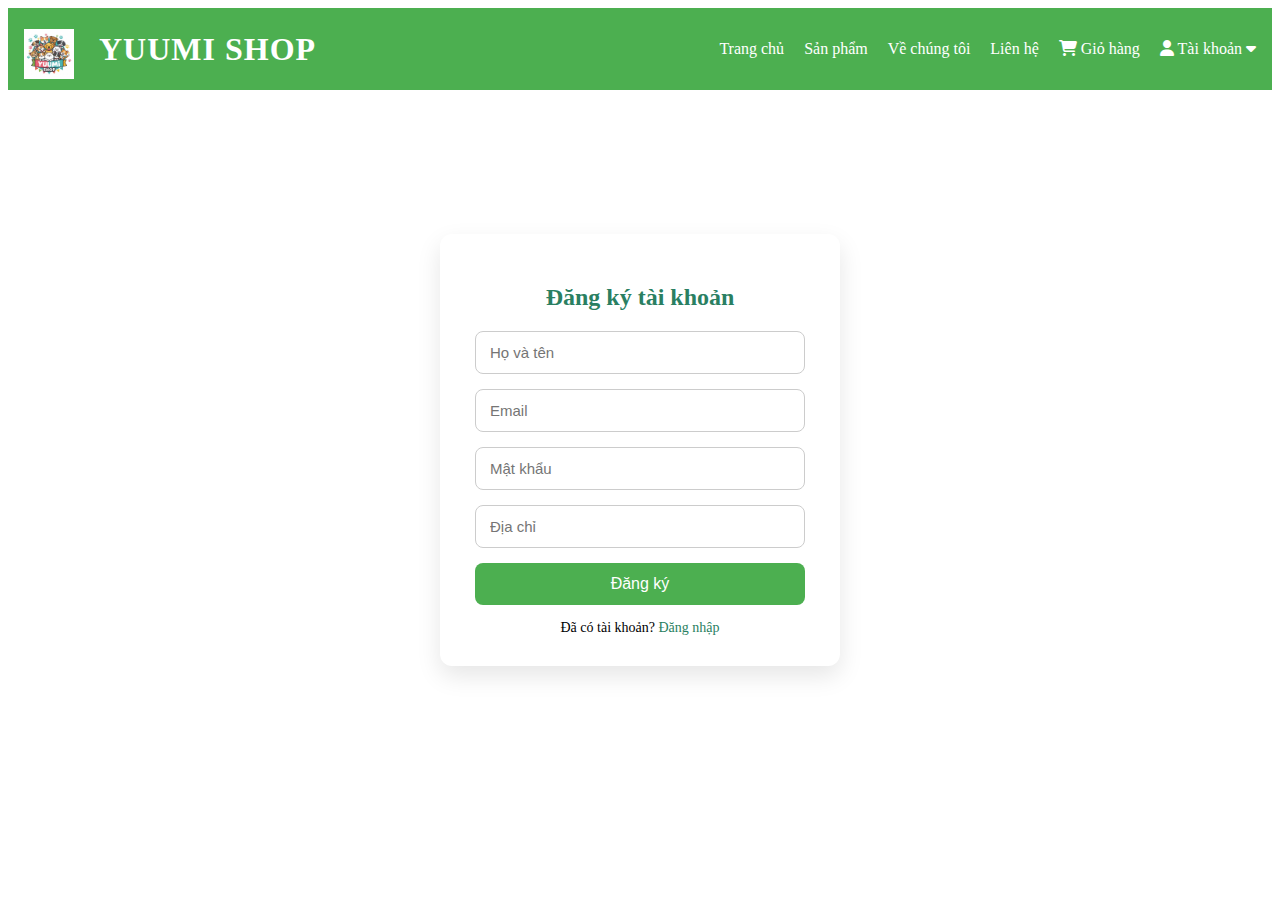
<file: register.html>
<!DOCTYPE html>
<html lang="vi">
<head>
  <meta charset="UTF-8">
  <title>Đăng ký</title>
  <meta name="viewport" content="width=device-width, initial-scale=1" />
  <link rel="stylesheet" href="https://cdnjs.cloudflare.com/ajax/libs/font-awesome/6.4.0/css/all.min.css" />
  <style>
    * {
      box-sizing: border-box;
    }

    /* Thêm vào style.css */
.account-dropdown {
    position: relative;
    display: inline-block;
}

.dropdown-content {
    display: none;
    position: absolute;
    background-color: #f9f9f9;
    min-width: 160px;
    box-shadow: 0px 8px 16px 0px rgba(0,0,0,0.2);
    z-index: 1;
    right: 0;
    border-radius: 5px;
}

.dropdown-content a {
    color: #333;
    padding: 12px 16px;
    text-decoration: none;
    display: block;
    font-size: 0.9em;
}

.dropdown-content a:hover {
    background-color: #4CAF50;
    color: white;
}

.account-dropdown:hover .dropdown-content {
    display: block;
}

  .logo-container {
    display: flex;
    align-items: center;
    gap: 15px;
}

.shop-name {
    font-size: 2rem;
    font-weight: bold;
    color: white;
    text-transform: uppercase;
    letter-spacing: 1px;
}

header {
    background-color: #4CAF50;
    color: white;
    padding: 1rem;
    display: flex;
    justify-content: space-between;
    align-items: center;
}

.logo img {
    height: 50px;
}

nav ul {
    display: flex;
    list-style: none;
}

nav ul li {
    margin-left: 20px;
}

nav ul li a {
    color: white;
    text-decoration: none;
}

.banner img {
    width: 100%;
    max-height: 400px;
    object-fit: cover;
}

    .header-left {
      display: flex;
      align-items: center;
    }

    .logo {
      height: 40px;
      margin-right: 10px;
    }

    h1 {
      font-size: 1.2em;
      margin: 0;
    }

    /* Register Box */
    .register-wrapper {
      display: flex;
      justify-content: center;
      align-items: center;
      min-height: 80vh;
    }

    .register-box {
      background: white;
      padding: 30px 35px;
      border-radius: 12px;
      box-shadow: 0 10px 25px rgba(0,0,0,0.1);
      width: 100%;
      max-width: 400px;
    }

    .register-box h2 {
      margin-bottom: 20px;
      color: #2a7f62;
      text-align: center;
    }

    .register-box input {
      width: 100%;
      padding: 12px 14px;
      margin-bottom: 15px;
      border: 1px solid #ccc;
      border-radius: 8px;
      font-size: 15px;
      transition: 0.3s;
    }

    .register-box input:focus {
      border-color: #4CAF50;
      outline: none;
      box-shadow: 0 0 5px rgba(42,127,98,0.2);
    }

    .register-box button {
      width: 100%;
      background: #4CAF50;
      color: white;
      padding: 12px;
      font-size: 16px;
      border: none;
      border-radius: 8px;
      cursor: pointer;
      transition: 0.3s;
    }

    .register-box button:hover {
      background: #246b54;
    }

    .login-link {
      text-align: center;
      margin-top: 15px;
      font-size: 14px;
    }

    .login-link a {
      color: #2a7f62;
      text-decoration: none;
    }

    .login-link a:hover {
      text-decoration: underline;
    }

    @media (max-width: 480px) {
      nav {
        flex-direction: column;
        align-items: flex-start;
      }
    }
  </style>
</head>
<body>

  <!-- Navbar -->
<header>
    <div class="logo-container">
        <div class="logo">
            <a href="index.html"><img src="images/logo.png" alt="Yuumi Shop Logo"></a>
        </div>
        <h1 class="shop-name"><a href="index.html" style="color: white; text-decoration: none;">Yuumi Shop</a></h1>
    </div>
    <nav>
        <ul>
            <li><a href="index.html">Trang chủ</a></li>
            <li><a href="products.html">Sản phẩm</a></li>
            <li><a href="about.html">Về chúng tôi</a></li>
            <li><a href="contact.html">Liên hệ</a></li>
            <li><a href="cart.html"><i class="fas fa-shopping-cart"></i> Giỏ hàng</a></li>
            <!-- Thêm nút tài khoản với dropdown -->
            <li class="account-dropdown">
                <a href="#"><i class="fas fa-user"></i> Tài khoản <i class="fas fa-caret-down"></i></a>
                <div class="dropdown-content">
                    <a href="login.html">Đăng nhập</a>
                    <a href="register.html">Đăng ký</a>
                    <a href="account.html" id="accountLink" style="display:none;">Tài khoản của tôi</a>
                    <a href="#" id="logoutLink" style="display:none;">Đăng xuất</a>
                </div>
            </li>
        </ul>
    </nav>
</header>

  <!-- Register Form -->
  <div class="register-wrapper">
    <div class="register-box">
      <h2>Đăng ký tài khoản</h2>
      <input type="text" id="registerName" placeholder="Họ và tên" required>
      <input type="email" id="registerEmail" placeholder="Email" required>
      <input type="password" id="registerPassword" placeholder="Mật khẩu" required>
      <input type="text" id="registerAddress" placeholder="Địa chỉ" required>

      <button onclick="register()">Đăng ký</button>

      <div class="login-link">
        Đã có tài khoản? <a href="login.html">Đăng nhập</a>
      </div>
    </div>
  </div>

  <script>
function register() {
    const name = document.getElementById("registerName").value.trim();
    const email = document.getElementById("registerEmail").value.trim();
    const password = document.getElementById("registerPassword").value.trim();
    const address = document.getElementById("registerAddress").value.trim();

    if (name && email && password && address) {
        if (localStorage.getItem(email)) {
            alert("Email này đã được đăng ký.");
            return;
        }

        const user = { name, email, password, address, defaultAddress: address };
        localStorage.setItem(email, JSON.stringify(user));
        
        // Lưu thông tin đăng nhập
        localStorage.setItem("currentUser", email);
        localStorage.setItem("isLoggedIn", "true");
        
        // Lưu thông tin đăng nhập vào sessionStorage
        sessionStorage.setItem("currentUser", email);
        sessionStorage.setItem("isLoggedIn", "true");
        
        alert("Đăng ký thành công!");
        window.location.href = "account.html";
    } else {
        alert("Vui lòng nhập đầy đủ thông tin!");
    }
}
  </script>
</body>
</html>
</file>
<file: css/cart.css>
/* Cart Styles */
.cart {
    max-width: 1200px;
    margin: 0 auto;
    padding: 20px;
}

.cart-items {
    margin: 20px 0;
}

.cart-item {
    display: flex;
    gap: 20px;
    padding: 15px;
    border: 1px solid #eee;
    border-radius: 8px;
    margin-bottom: 15px;
    align-items: center;
}

.cart-item img {
    width: 100px;
    height: 100px;
    object-fit: cover;
    border-radius: 4px;
}

.item-info {
    flex: 1;
}

.quantity {
    display: flex;
    align-items: center;
    gap: 10px;
    margin: 10px 0;
}

.quantity button {
    width: 30px;
    height: 30px;
    background: #4CAF50;
    color: white;
    border: none;
    border-radius: 4px;
    cursor: pointer;
}

.remove-btn {
    background: #ff5722;
    color: white;
    border: none;
    padding: 5px 10px;
    border-radius: 4px;
    cursor: pointer;
    margin-top: 10px;
}

/* Coupon Section */
.coupon-section {
    background: #f9f9f9;
    padding: 20px;
    border-radius: 8px;
    margin-bottom: 20px;
}

.coupon-input {
    display: flex;
    gap: 10px;
    margin: 10px 0;
}

.coupon-input input {
    flex: 1;
    padding: 10px;
    border: 1px solid #ddd;
    border-radius: 4px;
}

.coupon-input button {
    background: #4CAF50;
    color: white;
    border: none;
    padding: 10px 15px;
    border-radius: 4px;
    cursor: pointer;
}

#coupon-message {
    margin: 10px 0;
    min-height: 20px;
}

.available-coupons ul {
    list-style: none;
    padding: 0;
    margin: 10px 0 0;
}

.available-coupons li {
    padding: 8px;
    margin-bottom: 5px;
    background: #e9f7ef;
    border-radius: 4px;
    cursor: pointer;
}

.available-coupons li:hover {
    background: #d4edda;
}

/* Customer Info */
.customer-info {
    background: #f9f9f9;
    padding: 20px;
    border-radius: 8px;
    margin-bottom: 20px;
}

.form-group {
    margin-bottom: 15px;
}

.form-group label {
    display: block;
    margin-bottom: 5px;
    font-weight: bold;
}

.form-group input,
.form-group select,
.form-group textarea {
    width: 100%;
    padding: 10px;
    border: 1px solid #ddd;
    border-radius: 4px;
    box-sizing: border-box;
}

.form-group textarea {
    resize: vertical;
}

/* Cart Summary */
.cart-summary {
    background: #f9f9f9;
    padding: 20px;
    border-radius: 8px;
    text-align: right;
}

.discount-info {
    margin: 10px 0;
    color: #e74c3c;
}

.total-info {
    margin: 15px 0;
    font-size: 1.2em;
}

#proceed-checkout,
#complete-checkout {
    background: #4CAF50;
    color: white;
    border: none;
    padding: 12px 24px;
    border-radius: 4px;
    cursor: pointer;
    font-size: 1rem;
    margin-top: 10px;
}

#proceed-checkout:hover,
#complete-checkout:hover {
    background: #45a049;
}

.hidden {
    display: none;
}

.error-message {
    color: #e74c3c;
    font-size: 0.9em;
    margin-top: 5px;
}

.success-message {
    color: #2ecc71;
    font-size: 0.9em;
    margin-top: 5px;
}
</file>
<file: css/style.css>
/* Reset CSS */
* {
    margin: 0;
    padding: 0;
    box-sizing: border-box;
    font-family: 'Arial', sans-serif;
}

/* Thêm vào style.css */
.account-dropdown {
    position: relative;
    display: inline-block;
}

.dropdown-content {
    display: none;
    position: absolute;
    background-color: #f9f9f9;
    min-width: 160px;
    box-shadow: 0px 8px 16px 0px rgba(0,0,0,0.2);
    z-index: 1;
    right: 0;
    border-radius: 5px;
}

.dropdown-content a {
    color: #333;
    padding: 12px 16px;
    text-decoration: none;
    display: block;
    font-size: 0.9em;
}

.dropdown-content a:hover {
    background-color: #4CAF50;
    color: white;
}

.account-dropdown:hover .dropdown-content {
    display: block;
}


body {
    line-height: 1.6;
    color: #333;
}

.logo-container {
    display: flex;
    align-items: center;
    gap: 15px;
}

.shop-name {
    font-size: 2rem;
    font-weight: bold;
    color: white;
    text-transform: uppercase;
    letter-spacing: 1px;
}

header {
    background-color: #4CAF50;
    color: white;
    padding: 1rem;
    display: flex;
    justify-content: space-between;
    align-items: center;
}

.logo img {
    height: 50px;
}

nav ul {
    display: flex;
    list-style: none;
}

nav ul li {
    margin-left: 20px;
}

nav ul li a {
    color: white;
    text-decoration: none;
    padding: 8px 12px;
    border-radius: 4px;
    transition: all 0.3s ease;
    position: relative;
}

nav ul li a:hover {
    background-color: rgba(255, 255, 255, 0.2);
    transform: translateY(-2px);
}

nav ul li a::after {
    content: '';
    position: absolute;
    bottom: -5px;
    left: 50%;
    width: 0;
    height: 2px;
    background: white;
    transition: all 0.3s ease;
    transform: translateX(-50%);
}

nav ul li a:hover::after {
    width: 70%;
}

/* Đối với icon giỏ hàng và tài khoản */
nav ul li a i {
    margin-right: 5px;
}

/* ========== PHẦN ĐÁNH GIÁ ========== */
.reviews {
    background-color: #f9f9f9;
    padding: 3rem 2rem;
    border-radius: 10px;
    margin: 2rem 0;
}

.reviews h2 {
    text-align: center;
    margin-bottom: 2rem;
    color: #2c3e50;
    position: relative;
    padding-bottom: 15px;
}

.reviews h2::after {
    content: '';
    position: absolute;
    bottom: 0;
    left: 50%;
    transform: translateX(-50%);
    width: 80px;
    height: 3px;
    background: #4CAF50;
}

.review-list {
    display: grid;
    grid-template-columns: repeat(auto-fill, minmax(300px, 1fr));
    gap: 25px;
}

.review-item {
    background: white;
    padding: 25px;
    border-radius: 8px;
    box-shadow: 0 5px 15px rgba(0,0,0,0.05);
    transition: transform 0.3s, box-shadow 0.3s;
}

.review-item:hover {
    transform: translateY(-5px);
    box-shadow: 0 8px 25px rgba(0,0,0,0.1);
}

.review-item h4 {
    color: #2c3e50;
    margin-bottom: 10px;
    font-size: 1.2rem;
}

.review-item .rating {
    color: #FFC107;
    font-size: 1.1rem;
    margin-bottom: 15px;
}

.review-item p {
    color: #555;
    line-height: 1.6;
    font-style: italic;
    position: relative;
    padding-left: 20px;
}

.review-item p::before {
    content: '"';
    position: absolute;
    left: 0;
    top: -5px;
    font-size: 2rem;
    color: #4CAF50;
    opacity: 0.3;
}

#add-review {
    display: block;
    margin: 2rem auto 0;
    padding: 12px 30px;
    font-size: 1rem;
    background: #4CAF50;
    color: white;
    border: none;
    border-radius: 50px;
    cursor: pointer;
    transition: all 0.3s;
}

#add-review:hover {
    background: #3d8b40;
    transform: translateY(-3px);
    box-shadow: 0 5px 15px rgba(0,0,0,0.1);
}

.banner img {
    width: 100%;
    max-height: 400px;
    object-fit: cover;
}

.featured-pets, .promotion, .reviews {
    padding: 2rem;
    text-align: center;
}

.pet-grid {
    display: grid;
    grid-template-columns: repeat(auto-fill, minmax(250px, 1fr));
    gap: 20px;
    margin-top: 20px;
}

.pet-card {
    border: 1px solid #ddd;
    border-radius: 5px;
    overflow: hidden;
    transition: transform 0.3s;
}

.pet-card:hover {
    transform: translateY(-5px);
}

.pet-card img {
    width: 100%;
    height: 200px;
    object-fit: cover;
}

.pet-info {
    padding: 15px;
}

.pet-info h3 {
    margin-bottom: 10px;
}

.price {
    font-weight: bold;
    color: #4CAF50;
    font-size: 1.2rem;
}

button {
    background-color: #4CAF50;
    color: white;
    border: none;
    padding: 10px 15px;
    cursor: pointer;
    border-radius: 5px;
}

button:hover {
    background-color: #45a049;
}

footer {
    background-color: #333;
    color: white;
    text-align: center;
    padding: 1rem;
    margin-top: 20px;
}

.social-media a {
    color: white;
    margin: 0 10px;
    font-size: 1.5rem;
}

/* About page styles */
.about-section {
    padding: 2rem;
    max-width: 1200px;
    margin: 0 auto;
}

.about-content {
    display: flex;
    gap: 2rem;
    margin: 2rem 0;
}

.about-image img {
    width: 100%;
    border-radius: 10px;
    box-shadow: 0 0 15px rgba(0,0,0,0.1);
}

.about-text {
    flex: 1;
}

.team-section {
    margin-top: 3rem;
}

.team-members {
    display: grid;
    grid-template-columns: repeat(auto-fit, minmax(250px, 1fr));
    gap: 2rem;
    margin-top: 1.5rem;
}

.member {
    text-align: center;
    padding: 1.5rem;
    background: #f9f9f9;
    border-radius: 10px;
}

.member img {
    width: 150px;
    height: 150px;
    border-radius: 50%;
    object-fit: cover;
    margin-bottom: 1rem;
}



/* Contact page styles */
.contact-section {
    padding: 2rem;
    max-width: 1200px;
    margin: 0 auto;
}

.contact-container {
    display: flex;
    gap: 2rem;
    margin: 2rem 0;
}

.contact-info, .contact-form {
    flex: 1;
}

.info-item {
    display: flex;
    align-items: center;
    margin-bottom: 1rem;
}

.info-item i {
    margin-right: 1rem;
    font-size: 1.2rem;
    color: #4CAF50;
}

.social-links {
    margin-top: 2rem;
}

.social-links a {
    display: inline-block;
    margin-right: 1rem;
    font-size: 1.5rem;
    color: #333;
}

.form-group {
    margin-bottom: 1.5rem;
}

.form-group label {
    display: block;
    margin-bottom: 0.5rem;
    font-weight: bold;
}

.form-group input,
.form-group select,
.form-group textarea {
    width: 100%;
    padding: 0.8rem;
    border: 1px solid #ddd;
    border-radius: 5px;
}

.map-container {
    margin-top: 3rem;
}

/* Active link in navigation */
nav ul li a.active {
    font-weight: bold;
    text-decoration: underline;
}

/* Thông báo đã đăng nhập */
.already-logged-in {
    text-align: center;
    padding: 30px;
}

.already-logged-in h2 {
    color: #4CAF50;
    margin-bottom: 20px;
}

.already-logged-in p {
    font-size: 1.2rem;
    margin-bottom: 30px;
    color: #333;
}

.already-logged-in i {
    color: #4CAF50;
    font-size: 1.5rem;
    margin-right: 10px;
}

.action-buttons {
    display: flex;
    justify-content: center;
    gap: 15px;
    margin-top: 20px;
}

.btn {
    padding: 10px 20px;
    background-color: #4CAF50;
    color: white;
    text-decoration: none;
    border-radius: 5px;
    transition: all 0.3s;
}

.btn:hover {
    background-color: #3d8b40;
    transform: translateY(-2px);
}

/* Review Section Improvements */
.no-reviews {
    text-align: center;
    color: #666;
    font-style: italic;
    padding: 20px;
}

.review-header {
    display: flex;
    justify-content: space-between;
    align-items: center;
    margin-bottom: 10px;
}

.review-meta {
    display: flex;
    align-items: center;
    gap: 15px;
}

.review-date {
    color: #777;
    font-size: 0.9rem;
}

.review-content {
    background: #f8f8f8;
    padding: 15px;
    border-radius: 5px;
    border-left: 3px solid #4CAF50;
}

/* Phần chi tiết sản phẩm */
.product-detail {
    display: flex;
    gap: 30px;
    margin-top: 30px;
    align-items: flex-start;
}

.detail-images {
    flex: 1;
    position: relative;
}

.main-image {
    width: 100%;
    max-width: 500px;
    height: 350px; /* Cố định chiều cao */
    overflow: hidden;
    border-radius: 10px;
    box-shadow: 0 5px 15px rgba(0,0,0,0.1);
}

.main-image img {
    width: 100%;
    height: 100%;
    object-fit: cover; /* Đảm bảo ảnh phủ đầy khung */
    transition: transform 0.3s;
}

.main-image:hover img {
    transform: scale(1.03);
}

.detail-info {
    flex: 1;
    padding: 20px;
}

.meta {
    margin: 15px 0;
    display: flex;
    flex-wrap: wrap;
    gap: 15px;
}

.meta span {
    background: #f5f5f5;
    padding: 5px 10px;
    border-radius: 5px;
    font-size: 0.9rem;
}

.price-section {
    margin: 20px 0;
    font-size: 1.2rem;
}

.actions {
    display: flex;
    gap: 15px;
    margin: 25px 0;
}

.actions button {
    padding: 12px 25px;
    font-size: 1rem;
    border: none;
    border-radius: 5px;
    cursor: pointer;
    transition: all 0.3s;
}

.actions button:first-child {
    background: #4CAF50;
    color: white;
}

.actions button:last-child {
    background: #ff9800;
    color: white;
}

.actions button:hover {
    opacity: 0.9;
    transform: translateY(-3px);
}

.description {
    background: #f9f9f9;
    padding: 20px;
    border-radius: 8px;
    line-height: 1.6;
}



/* Responsive */
@media (max-width: 768px) {
    .product-detail {
        flex-direction: column;
    }
    
    .main-image {
        height: 250px;
    }
}

/* Responsive design */
@media (max-width: 768px) {
    header {
        flex-direction: column;
    }
    
    nav ul {
        margin-top: 15px;
        flex-direction: column;
        align-items: center;
    }
    
    nav ul li {
        margin: 5px 0;
    }
}
</file>
